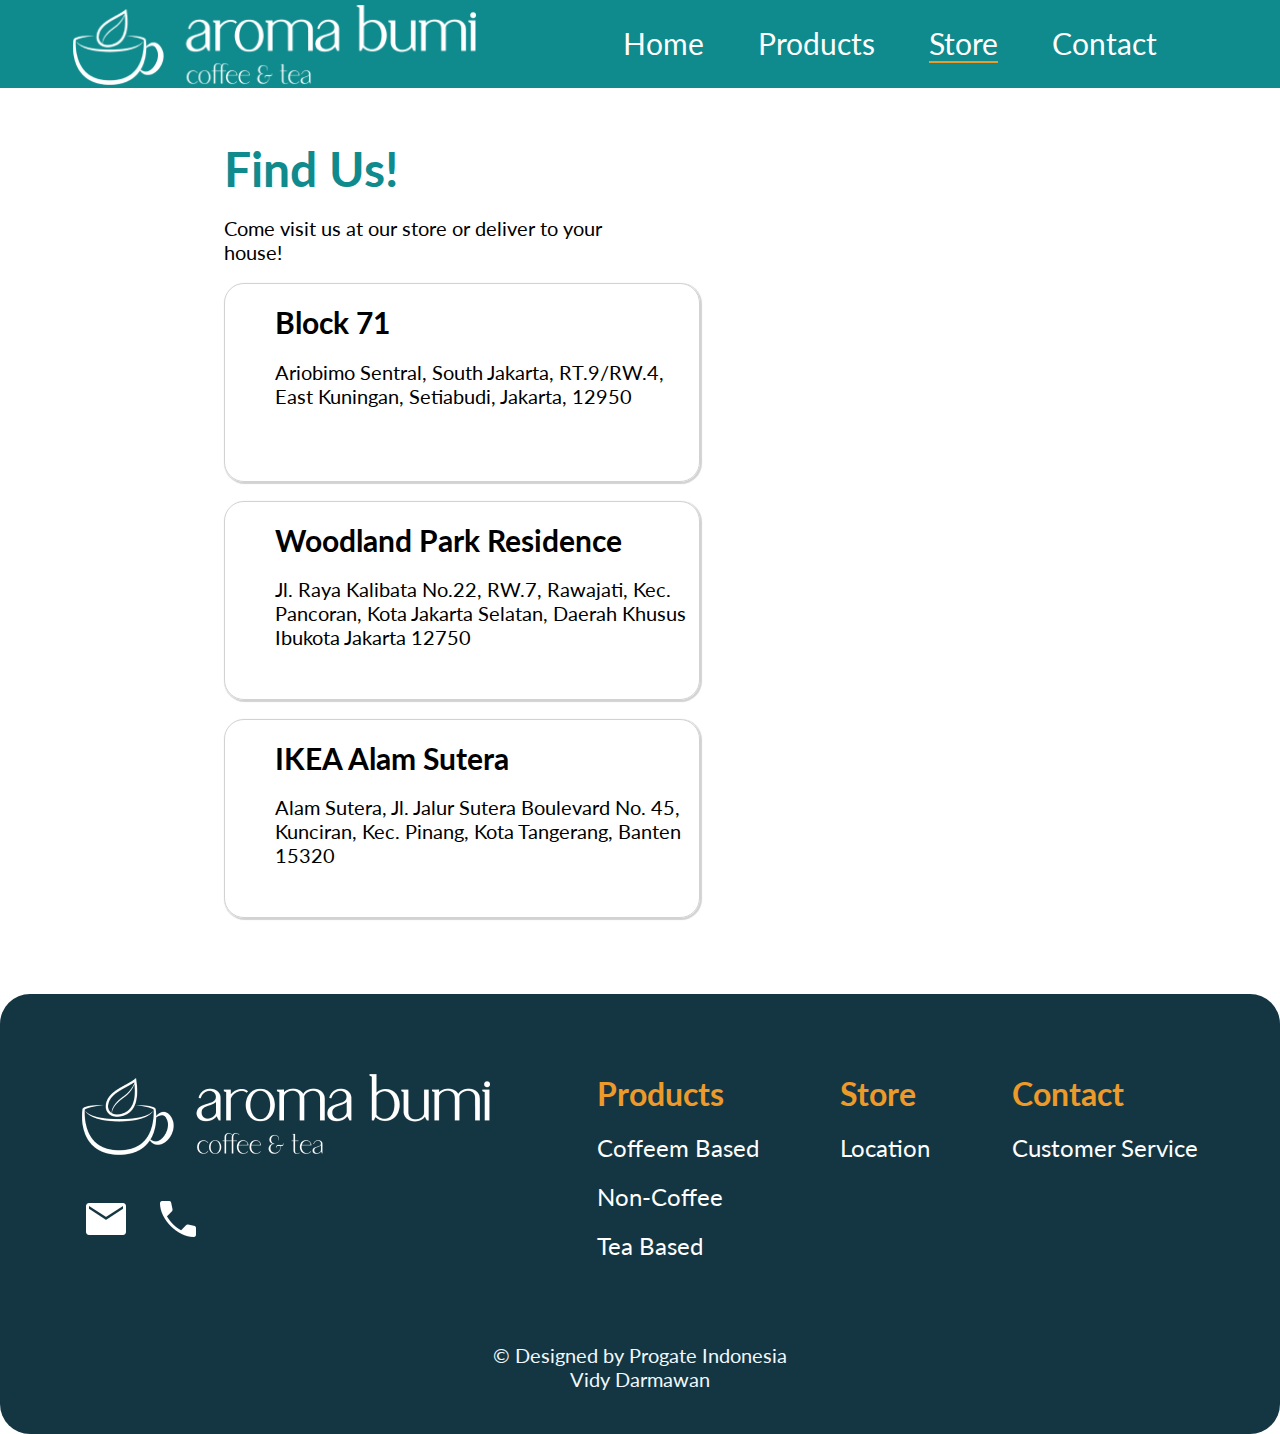
<file: Alamat.html>
<!DOCTYPE html>
<html lang="en">
  <head>
    <meta charset="UTF-8" />
    <meta http-equiv="X-UA-Compatible" content="IE=edge" />
    <meta name="viewport" content="width=device-width, initial-scale=1.0" />
    <title>Alamat</title>
    <link rel="stylesheet" href="alamat.css" />
    <link rel="preconnect" href="https://fonts.googleapis.com" />
    <link rel="preconnect" href="https://fonts.gstatic.com" crossorigin />
    <link
      href="https://fonts.googleapis.com/css2?family=Great+Vibes&family=Lato:ital,wght@0,100;0,300;0,400;0,700;1,100;1,300;1,400;1,700&family=Poppins:wght@300;400;500;600;700;800&family=Raleway:ital,wght@0,100;0,200;0,300;0,400;0,500;0,600;0,700;0,800;0,900;1,100;1,200;1,300;1,400;1,500;1,600;1,700;1,800;1,900&display=swap"
      rel="stylesheet"
    />
    <link rel="stylesheet" href="https://cdnjs.cloudflare.com/ajax/libs/font-awesome/4.7.0/css/font-awesome.min.css" />
    <link rel="stylesheet" href="./Responsive/resAlamat.css" />
    <meta name="viewport" content="width=device-width, initial-scale=1.0" />
    <link rel="stylesheet" href="https://unpkg.com/aos@next/dist/aos.css" />
  </head>
  <body>
    <header>
      <div class="navbar">
        <div class="logo">
          <a href="index.html"> <img src="./Assets/Logo White.png" alt="" /></a>
        </div>
        <div class="menu-nav">
          <a href="index.html">Home</a>
          <a href="product.html">Products</a>
          <a class="aktiv" href="Alamat.html">Store</a>
          <a href="contact.html">Contact</a>
        </div>
      </div>
    </header>
    <div class="container-grid">
      <div class="text-satu">
        <h2>Find Us!</h2>
        <br />
        <p>Come visit us at our store or deliver to your house!</p>
        <br />
        <li class="text-dua">
          <h1>Block 71</h1>
          <p>Ariobimo Sentral, South Jakarta, RT.9/RW.4, East Kuningan, Setiabudi, Jakarta, 12950</p>
        </li>
        <br />
        <li class="text-tiga">
          <h1>Woodland Park Residence</h1>
          <br />
          <p>Jl. Raya Kalibata No.22, RW.7, Rawajati, Kec. Pancoran, Kota Jakarta Selatan, Daerah Khusus Ibukota Jakarta 12750</p>
        </li>
        <br />
        <li class="text-empat">
          <h1>IKEA Alam Sutera</h1>
          <br />
          <p>Alam Sutera, Jl. Jalur Sutera Boulevard No. 45, Kunciran, Kec. Pinang, Kota Tangerang, Banten 15320</p>
        </li>
      </div>
      <div class="maps">
        <iframe
          src="https://www.google.com/maps/embed?pb=!1m18!1m12!1m3!1d3967.3569956987435!2d106.14867391542595!3d-6.0825082613723165!2m3!1f0!2f0!3f0!3m2!1i1024!2i768!4f13.1!3m3!1m2!1s0x2e418b1d5d17e3e9%3A0xadb4cd954e4b1bbf!2sHarmony%20Residence%202%20Kasemen!5e0!3m2!1sen!2sid!4v1679433706280!5m2!1sen!2sid"
        ></iframe>
      </div>
    </div>
    <br />
    <br />
    <br />
    <br />
    <footer>
      <div class="grid-container-footer">
        <div class="img-foot">
          <img class="img-1" src="./Assets/Logo White.png" alt="" />
          <img class="img-2" src="./Assets/MAIL ICON.png" alt="" />
          <img class="img-3" src="./Assets/PHONE ICON.png" alt="" />
        </div>
        <div class="product">
          <h1 class="accordion">Products<span class="fa fa-arrow-circle-left"></span></h1>
          <div class="panel">
            <a href="#">Coffeem Based</a>
            <a href="#">Non-Coffee</a>
            <a href="#">Tea Based</a>
          </div>
        </div>
        <div class="store">
          <h1 class="accordion"><span class="fa fa-arrow-circle-left"></span>Store</h1>
          <div class="panel">
            <a href="#">Location</a>
          </div>
        </div>
        <div class="contact">
          <h1 class="accordion">Contact<span class="fa fa-arrow-circle-left"></span></h1>
          <div class="panel">
            <a href="#">Customer Service</a>
          </div>
        </div>
        <ul class="tag">
          <li>© Designed by Progate Indonesia</li>
          <p>Vidy Darmawan</p>
        </ul>
      </div>
    </footer>
    <script>
      var acc = document.getElementsByClassName("accordion");
      var i;
      for (i = 0; i < acc.length; i++) {
        acc[i].addEventListener("click", function () {
          this.classList.toggle("active");
          var panel = this.nextElementSibling;
          if (panel.style.display === "block") {
            panel.style.display = "none";
          } else {
            panel.style.display = "block";
          }
        });
      }
    </script>
  </body>
</html>
</file>
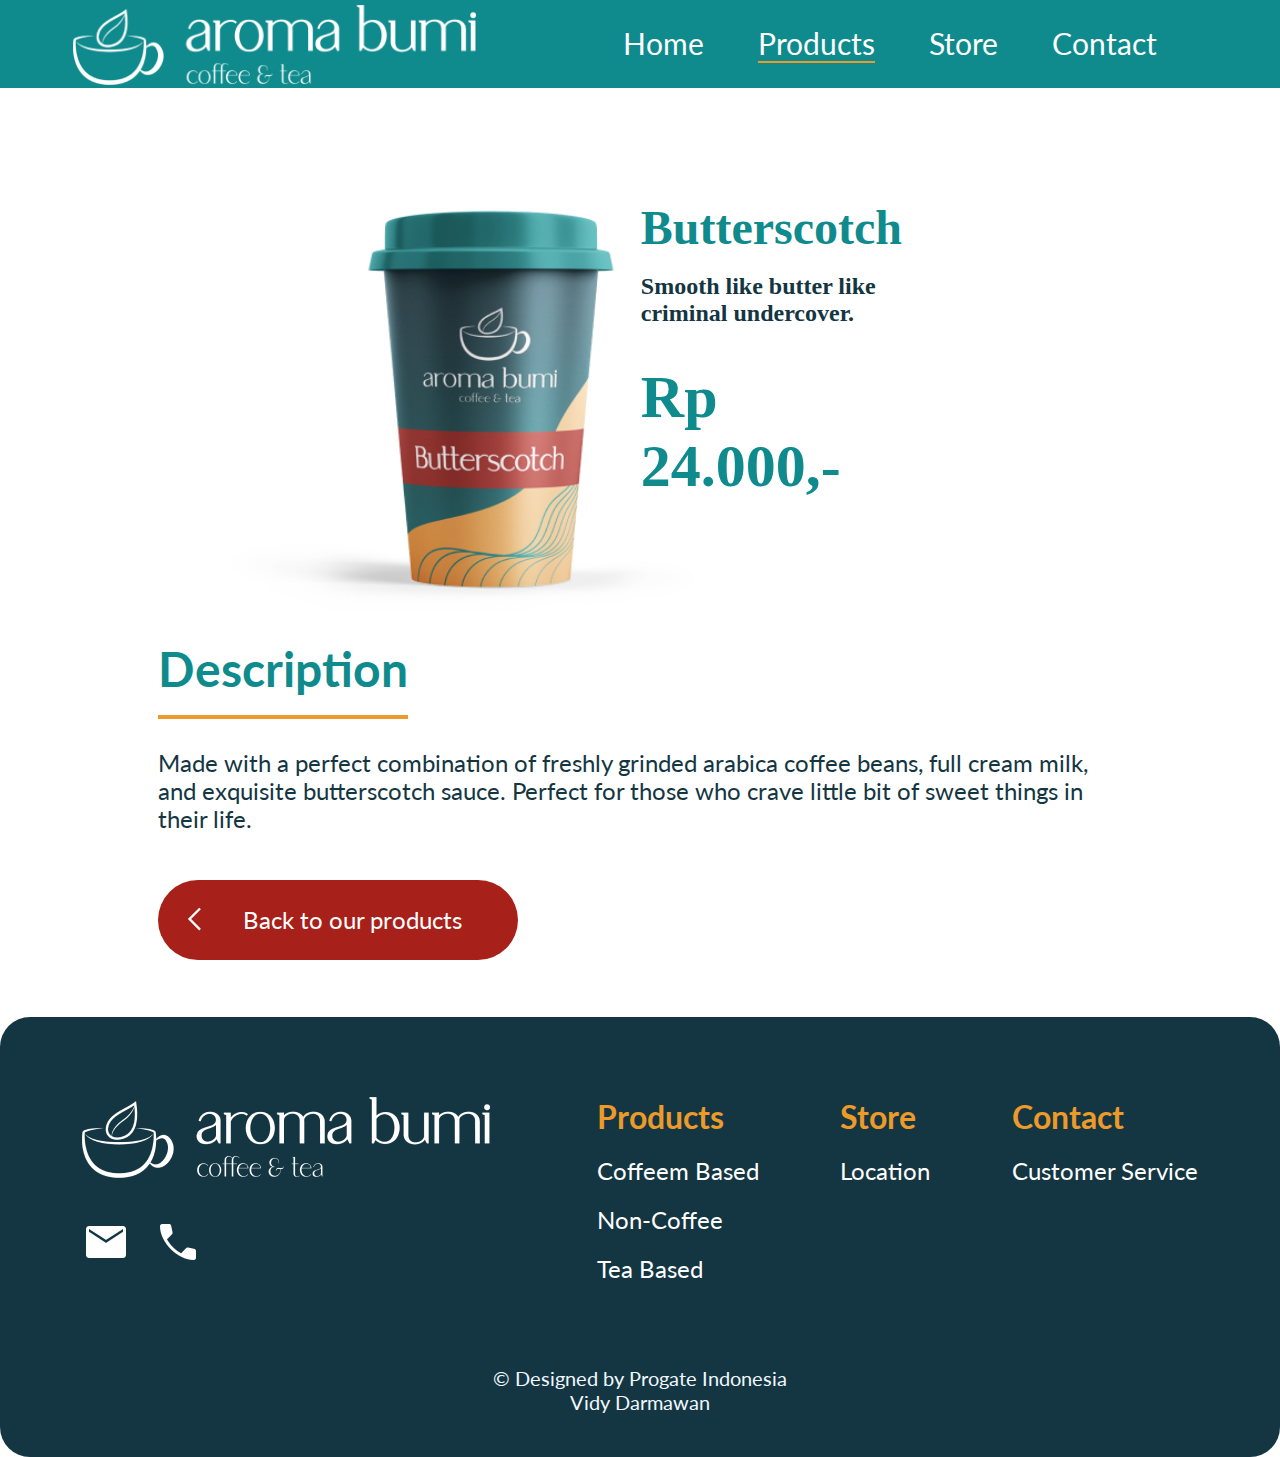
<file: Buttercotch.html>
<!DOCTYPE html>
<html lang="en">
  <head>
    <meta charset="UTF-8" />
    <meta http-equiv="X-UA-Compatible" content="IE=edge" />
    <meta name="viewport" content="width=device-width, initial-scale=1.0" />
    <title>Aren Latte</title>
    <link rel="stylesheet" href="store.css" />
    <link rel="preconnect" href="https://fonts.googleapis.com" />
    <link rel="preconnect" href="https://fonts.gstatic.com" crossorigin />
    <link rel="stylesheet" href="./Responsive/resButter.css" />
    <link rel="stylesheet" href="https://cdnjs.cloudflare.com/ajax/libs/font-awesome/4.7.0/css/font-awesome.min.css" />
    <link
      href="https://fonts.googleapis.com/css2?family=Great+Vibes&family=Lato:ital,wght@0,100;0,300;0,400;0,700;1,100;1,300;1,400;1,700&family=Poppins:wght@300;400;500;600;700;800&family=Raleway:ital,wght@0,100;0,200;0,300;0,400;0,500;0,600;0,700;0,800;0,900;1,100;1,200;1,300;1,400;1,500;1,600;1,700;1,800;1,900&display=swap"
      rel="stylesheet"
      <link
      href="https://unpkg.com/aos@2.3.1/dist/aos.css"
      rel="stylesheet"
    />
  </head>
  <body>
    <div class="container">
      <div class="navbar">
        <div class="logo">
          <img src="./Assets/Logo White.png" alt="" />
        </div>
        <div class="menu-nav">
          <a href="index.html">Home</a>
          <a class="aktiv" href="product.html">Products</a>
          <a href="Alamat.html">Store</a>
          <a href="contact.html">Contact</a>
        </div>
      </div>
    </div>
    <div class="container_grid">
      <div class="content-gambar">
        <img src="./Assets/page2/butterscotch2.png" alt="" />
      </div>
      <div class="content-text">
        <h1>Butterscotch</h1>
        <br />
        <p>Smooth like butter like criminal undercover.</p>
        <br />
        <br />
        <h2>Rp 24.000,-</h2>
      </div>
    </div>
    <div class="deskripsi">
      <div class="sub-deskripsi">
        <h1>Description</h1>
        <br />
        <p>Made with a perfect combination of freshly grinded arabica coffee beans, full cream milk, and exquisite butterscotch sauce. Perfect for those who crave little bit of sweet things in their life.</p>
        <br />
        <div class="Anjay">
          <svg xmlns="http://www.w3.org/2000/svg" height="63" width="60" fill="white">
            <path d="m18.75 35.3-1.6-1.6 9.7-9.75-9.7-9.7 1.6-1.65L30.1 23.95Z" />
          </svg>
          <a href="product.html"> Back to our products</a>
        </div>
      </div>
    </div>
    <br />
    <br />
    <br />
    <footer>
      <div class="grid-container-footer">
        <div class="img-foot">
          <img class="img-1" src="./Assets/Logo White.png" alt="" />
          <img class="img-2" src="./Assets/MAIL ICON.png" alt="" />
          <img class="img-3" src="./Assets/PHONE ICON.png" alt="" />
        </div>
        <div class="product">
          <h1 class="accordion">Products <span class="fa fa-arrow-circle-left"></span></h1>
          <div class="panel">
            <a href="#">Coffeem Based</a>
            <a href="#">Non-Coffee</a>
            <a href="#">Tea Based</a>
          </div>
        </div>
        <div class="store">
          <h1 class="accordion"><span class="fa fa-arrow-circle-left"></span>Store</h1>
          <div class="panel">
            <a href="#">Location</a>
          </div>
        </div>
        <div class="contact">
          <h1 class="accordion">Contact<span class="fa fa-arrow-circle-left"></span></h1>
          <div class="panel">
            <a href="#">Customer Service</a>
          </div>
        </div>
        <ul class="tag">
          <li>© Designed by Progate Indonesia</li>
          <p>Vidy Darmawan</p>
        </ul>
      </div>
    </footer>
    <script>
      var acc = document.getElementsByClassName("accordion");
      var i;
      for (i = 0; i < acc.length; i++) {
        acc[i].addEventListener("click", function () {
          this.classList.toggle("active");
          var panel = this.nextElementSibling;
          if (panel.style.display === "block") {
            panel.style.display = "none";
          } else {
            panel.style.display = "block";
          }
        });
      }
    </script>
  </body>
</html>
</file>
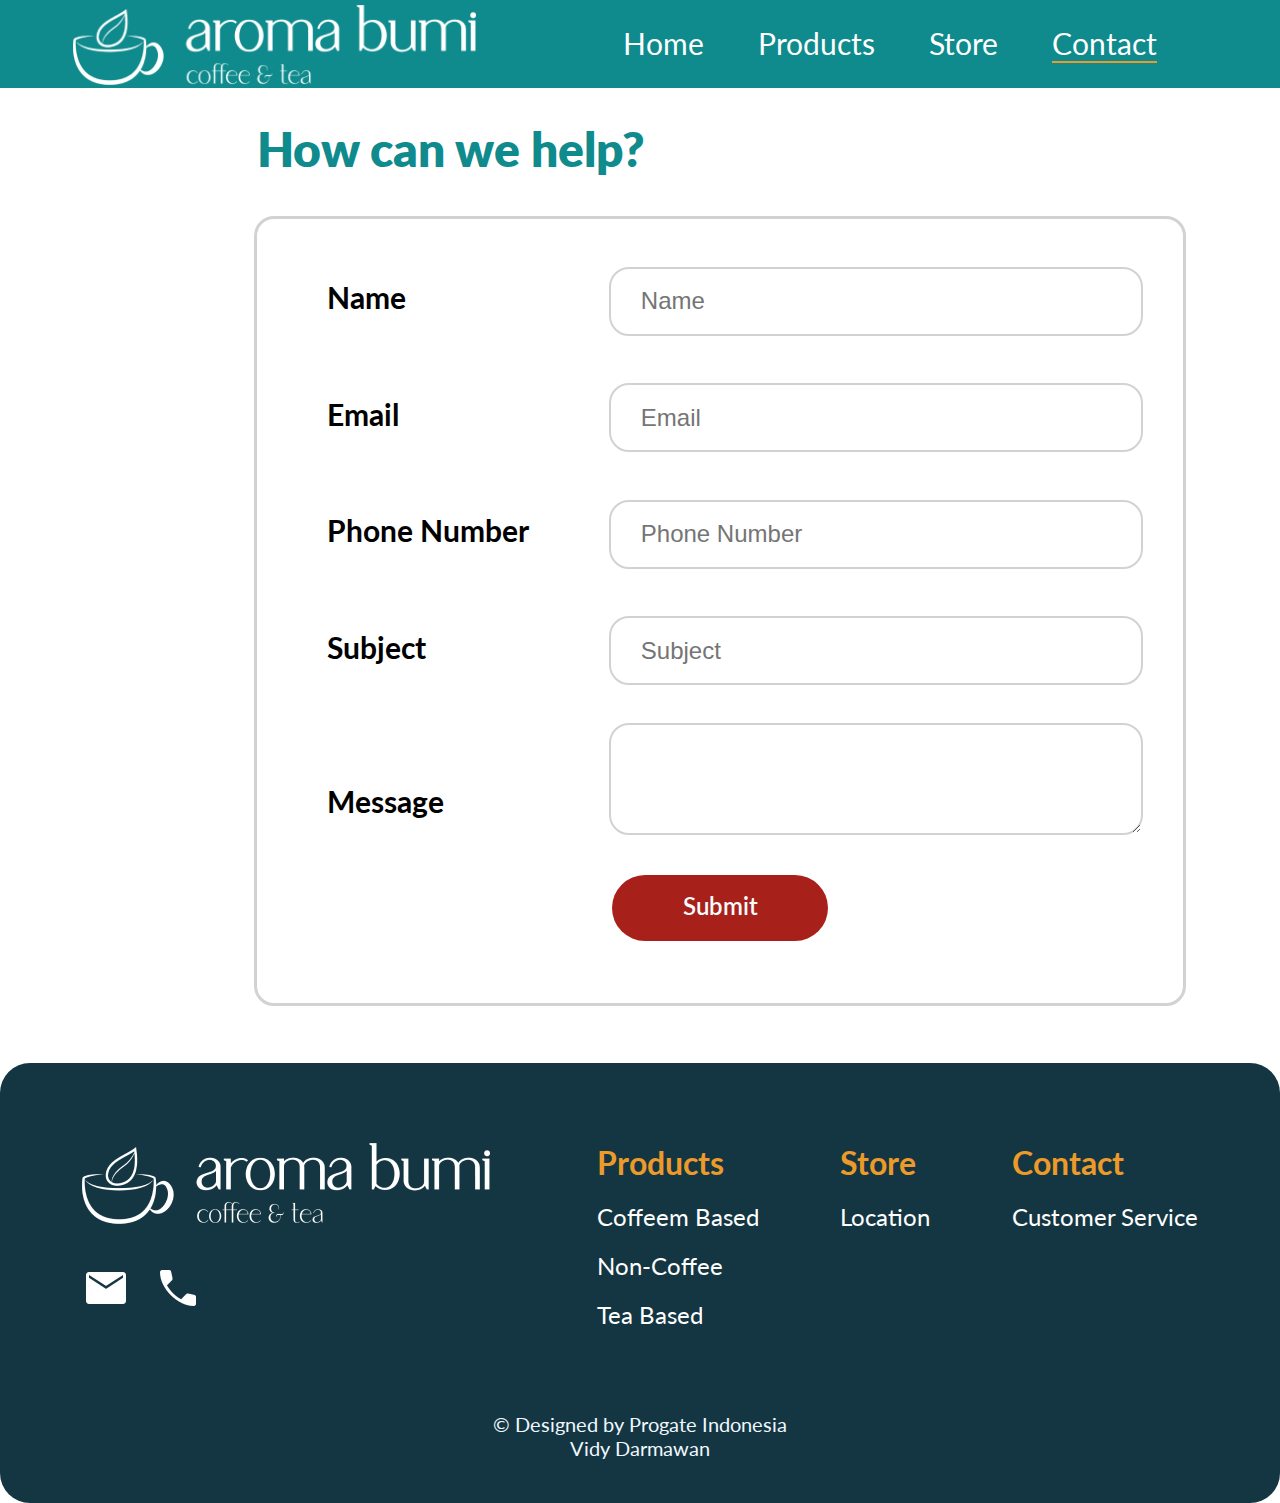
<file: contact.html>
<!DOCTYPE html>
<html lang="en">
  <head>
    <meta charset="UTF-8" />
    <meta http-equiv="X-UA-Compatible" content="IE=edge" />
    <meta name="viewport" content="width=device-width, initial-scale=1.0" />
    <title>Contact Me!</title>
    <link rel="stylesheet" href="contact.css" />
    <link rel="preconnect" href="https://fonts.googleapis.com" />
    <link rel="preconnect" href="https://fonts.gstatic.com" crossorigin />
    <link
      href="https://fonts.googleapis.com/css2?family=Great+Vibes&family=Lato:ital,wght@0,100;0,300;0,400;0,700;1,100;1,300;1,400;1,700&family=Poppins:wght@300;400;500;600;700;800&family=Raleway:ital,wght@0,100;0,200;0,300;0,400;0,500;0,600;0,700;0,800;0,900;1,100;1,200;1,300;1,400;1,500;1,600;1,700;1,800;1,900&display=swap"
      rel="stylesheet"
    />
    <link rel="stylesheet" href="https://cdnjs.cloudflare.com/ajax/libs/font-awesome/4.7.0/css/font-awesome.min.css" />
    <link rel="stylesheet" href="./Responsive/resContact.css" />
    <meta name="viewport" content="width=device-width, initial-scale=1.0" />
    <link rel="stylesheet" href="https://unpkg.com/aos@next/dist/aos.css" />
  </head>
  <body>
    <div class="container">
      <header>
        <div class="navbar">
          <div class="logo">
            <a href="index.html"> <img src="./Assets/Logo White.png" alt="" /></a>
          </div>
          <div class="menu-nav">
            <a href="index.html">Home</a>
            <a href="product.html">Products</a>
            <a href="Alamat.html">Store</a>
            <a class="aktiv" href="contact.html">Contact</a>
          </div>
        </div>
      </header>
      <div class="container-form">
        <h1 class="top">How can we help?</h1>
        <br />
        <form class="form1">
          <div class="lebel1">
            <label>Name</label>
            <input type="text" placeholder="Name" />
          </div>
          <div class="lebel2">
            <label>Email</label>
            <input type="text" placeholder="Email" />
          </div>
          <div class="lebel3">
            <label>Phone Number</label>
            <input type="text" placeholder="Phone Number" />
          </div>
          <div class="lebel4">
            <label>Subject</label>
            <input type="text" id="fname" name="firstname" placeholder="Subject" />
          </div>
          <br />
          <br />
          <div class="lebel6">
            <label>Message</label>
            <textarea rows="4"></textarea>
          </div>
          <div class="submit">
            <h1>Submit</h1>
          </div>
        </form>
      </div>
    </div>
    <br />
    <br />
    <br />
    <footer>
      <div class="grid-container-footer">
        <div class="img-foot">
          <img class="img-1" src="./Assets/Logo White.png" alt="" />
          <img class="img-2" src="./Assets/MAIL ICON.png" alt="" />
          <img class="img-3" src="./Assets/PHONE ICON.png" alt="" />
        </div>
        <div class="product">
          <h1 class="accordion">Products <span class="fa fa-arrow-circle-left"></span></h1>
          <div class="panel">
            <a href="#">Coffeem Based</a>
            <a href="#">Non-Coffee</a>
            <a href="#">Tea Based</a>
          </div>
        </div>
        <div class="store">
          <h1 class="accordion"><span class="fa fa-arrow-circle-left"></span>Store</h1>
          <div class="panel">
            <a href="#">Location</a>
          </div>
        </div>
        <div class="contact">
          <h1 class="accordion">Contact<span class="fa fa-arrow-circle-left"></span></h1>
          <div class="panel">
            <a href="#">Customer Service</a>
          </div>
        </div>
        <ul class="tag">
          <li>© Designed by Progate Indonesia</li>
          <p>Vidy Darmawan</p>
        </ul>
      </div>
    </footer>
    <script>
      var acc = document.getElementsByClassName("accordion");
      var i;
      for (i = 0; i < acc.length; i++) {
        acc[i].addEventListener("click", function () {
          this.classList.toggle("active");
          var panel = this.nextElementSibling;
          if (panel.style.display === "block") {
            panel.style.display = "none";
          } else {
            panel.style.display = "block";
          }
        });
      }
    </script>
  </body>
</html>
</file>
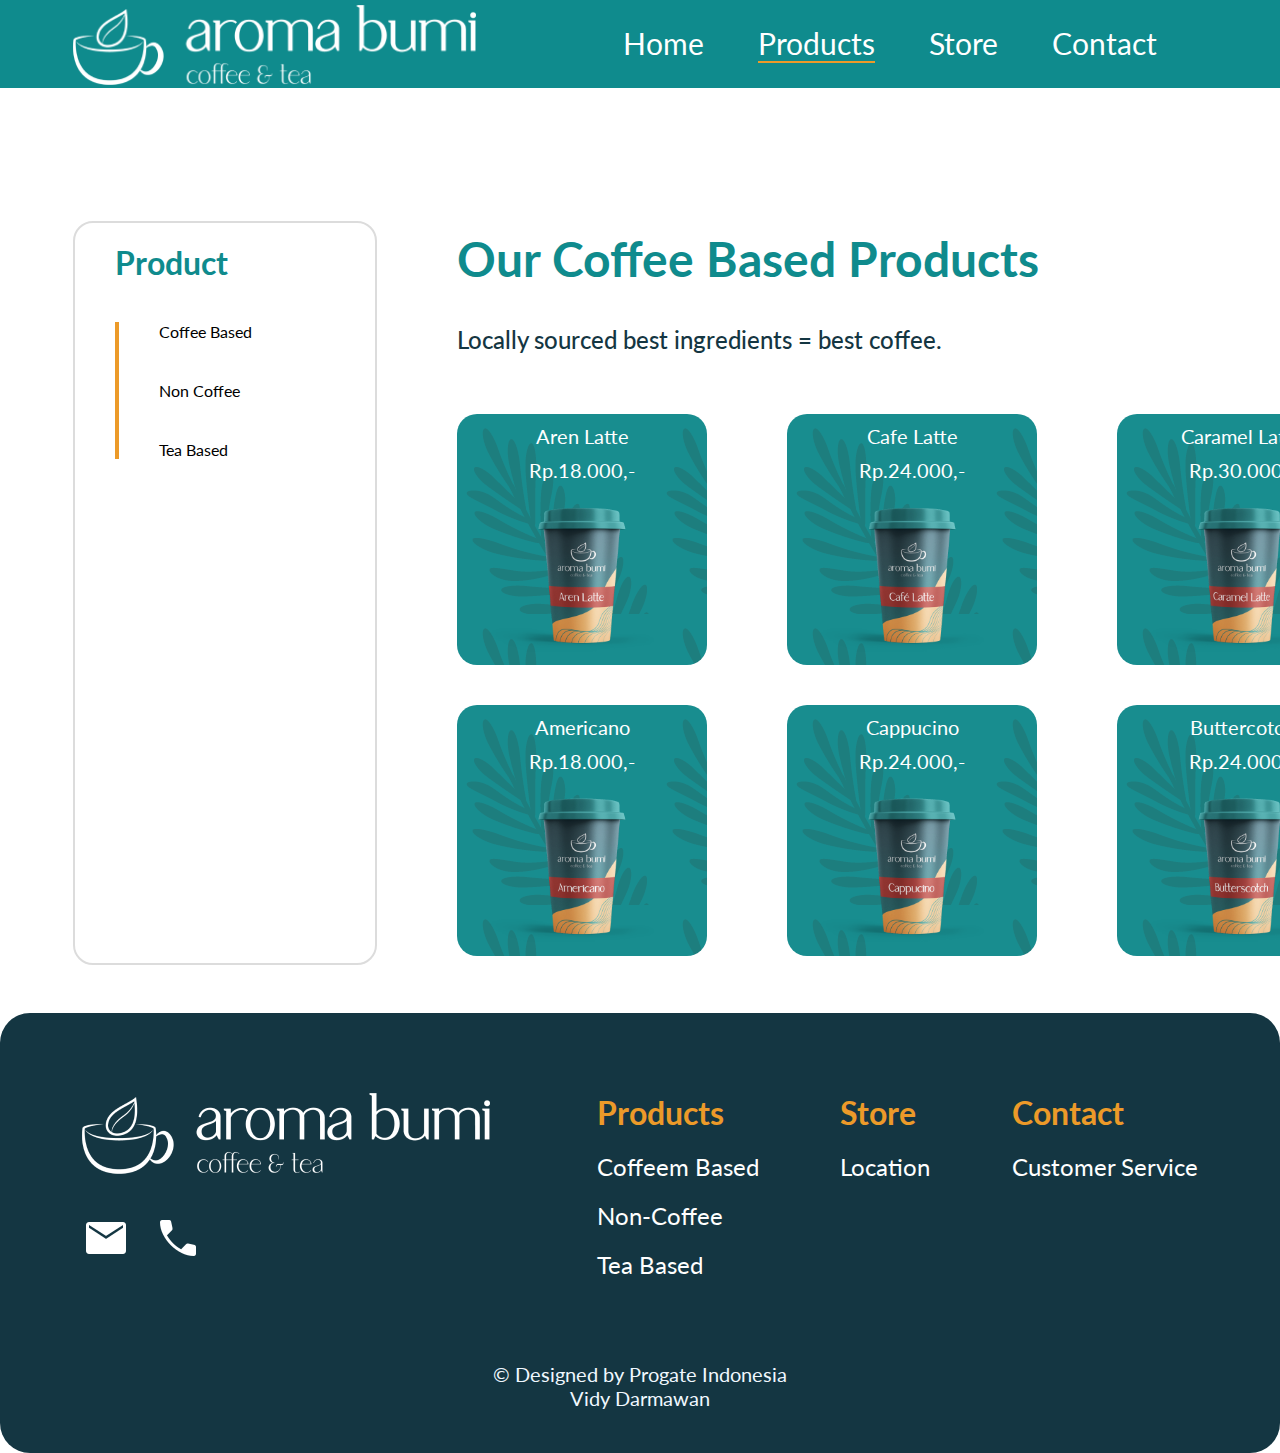
<file: product.html>
<!DOCTYPE html>
<html lang="en">
  <head>
    <meta charset="UTF-8" />
    <meta http-equiv="X-UA-Compatible" content="IE=edge" />
    <meta name="viewport" content="width=device-width, initial-scale=1.0" />
    <link rel="stylesheet" href="product.css" />
    <link rel="preconnect" href="https://fonts.googleapis.com" />
    <link rel="preconnect" href="https://fonts.gstatic.com" crossorigin />
    <link
      href="https://fonts.googleapis.com/css2?family=Great+Vibes&family=Lato:ital,wght@0,100;0,300;0,400;0,700;1,100;1,300;1,400;1,700&family=Poppins:wght@300;400;500;600;700;800&family=Raleway:ital,wght@0,100;0,200;0,300;0,400;0,500;0,600;0,700;0,800;0,900;1,100;1,200;1,300;1,400;1,500;1,600;1,700;1,800;1,900&display=swap"
      rel="stylesheet"
    />
    <link rel="stylesheet" href="https://cdnjs.cloudflare.com/ajax/libs/font-awesome/4.7.0/css/font-awesome.min.css" />
    <link rel="stylesheet" href="./Responsive/resProduct.css" />
    <meta name="viewport" content="width=device-width, initial-scale=1.0" />
    <title>Product</title>
  </head>
  <body>
    <header>
      <div class="navbar">
        <div class="logo">
          <a href="index.html"> <img src="./Assets/Logo White.png" alt="" /></a>
        </div>
        <div class="menu-nav">
          <a href="index.html">Home</a>
          <a class="aktiv" href="product.html">Products</a>
          <a href="Alamat.html">Store</a>
          <a href="contact.html">Contact</a>
        </div>
      </div>
    </header>

    <div class="container-grid">
      <div class="tambahan">
        <h1>Product</h1>
        <ul class="menux">
          <li>Coffee Based</li>
          <li>Non Coffee</li>
          <li>Tea Based</li>
        </ul>
      </div>
      <div class="text-content">
        <h1>Our Coffee Based Products</h1>
        <br />
        <br />
        <p>Locally sourced best ingredients = best coffee.</p>
      </div>
      <div class="content-gambar1">
        <a href="Buttercotch.html">
          <p>Aren Latte</p>
          <p>Rp.18.000,-</p>
          <img src="./Assets/page1/aren latte.png" alt="" />
        </a>
      </div>
      <div class="content-gambar1">
        <a href="Buttercotch.html">
          <p>Cafe Latte</p>
          <p>Rp.24.000,-</p>
          <img src="./Assets/page1/cafe latte.png" alt="" />
        </a>
      </div>
      <div class="content-gambar1">
        <a href="Buttercotch.html">
          <p>Caramel Latte</p>
          <p>Rp.30.000,-</p>
          <img src="./Assets/page1/caramel latte.png" alt="" />
        </a>
      </div>
      <div class="content-gambar1">
        <a href="Buttercotch.html">
          <p>Americano</p>
          <p>Rp.18.000,-</p>
          <img src="./Assets/page1/americano.png" alt="" />
        </a>
      </div>
      <div class="content-gambar1">
        <a href="Buttercotch.html">
          <p>Cappucino</p>
          <p>Rp.24.000,-</p>
          <img src="./Assets/page1/cappucino.png" alt="" />
        </a>
      </div>
      <a href="Buttercotch.html">
        <div class="content-gambar1">
          <p>Buttercotch</p>
          <p>Rp.24.000,-</p>
          <img src="./Assets/page1/butterscotch.png" alt="" />
        </div>
      </a>
    </div>
    <br />
    <br />
    <br />
    <footer>
      <div class="grid-container-footer">
        <div class="img-foot">
          <img class="img-1" src="./Assets/Logo White.png" alt="" />
          <img class="img-2" src="./Assets/MAIL ICON.png" alt="" />
          <img class="img-3" src="./Assets/PHONE ICON.png" alt="" />
        </div>
        <div class="product">
          <h1 class="accordion">Products <span class="fa fa-arrow-circle-left"></span></h1>
          <div class="panel">
            <a href="#">Coffeem Based</a>
            <a href="#">Non-Coffee</a>
            <a href="#">Tea Based</a>
          </div>
        </div>
        <div class="store">
          <h1 class="accordion"><span class="fa fa-arrow-circle-left"></span>Store</h1>
          <div class="panel">
            <a href="#">Location</a>
          </div>
        </div>
        <div class="contact">
          <h1 class="accordion">Contact<span class="fa fa-arrow-circle-left"></span></h1>
          <div class="panel">
            <a href="#">Customer Service</a>
          </div>
        </div>
        <ul class="tag">
          <li>© Designed by Progate Indonesia</li>
          <p>Vidy Darmawan</p>
        </ul>
      </div>
    </footer>
    <script>
      var acc = document.getElementsByClassName("accordion");
      var i;
      for (i = 0; i < acc.length; i++) {
        acc[i].addEventListener("click", function () {
          this.classList.toggle("active");
          var panel = this.nextElementSibling;
          if (panel.style.display === "block") {
            panel.style.display = "none";
          } else {
            panel.style.display = "block";
          }
        });
      }
    </script>
  </body>
</html>
</file>
<file: alamat.css>
body {
  font-family: "Lato", sans-serif;
  font-style: normal;
}

* {
  margin: 0;
  padding: 0;
  text-decoration: none;
  list-style: none;
}

.container {
  width: 100%;
  height: auto;
}
.navbar {
  display: flex;
  background: #0f8b8d;
  position: fixed;
  width: 100%;
  justify-content: space-around;
  z-index: 10;
}
.logo img {
  height: 80px;
  padding-top: 5px;
}
.menu-nav a {
  font-size: 30px;
  color: white;
  margin-right: 50px;
  bottom: 20px;
  padding-top: 25px;
  display: inline-flex;
}
.menu-nav a:hover,
a:active {
  color: rgb(61, 61, 255);
  transition: all 0.5s;
  border-bottom: #ec9a29 2px solid;
  padding-bottom: 5px;
}
a:is(:link, :active, :visited).aktiv {
  border-bottom: #ec9a29 2px solid;
}
.container-grid {
  display: grid;
  grid-template-columns: 50% 50%;
  margin: auto;
  width: 65%;
  column-gap: normal;
  padding-top: 140px;
}
/* text-satu */
.text-satu h2 {
  font-size: 48px;
  color: #0f8b8d;
}
.text-satu p {
  font-size: 20px;
}

/* text dua */
.text-dua {
  width: 474px;
  height: 197px;
  border: 1px solid #d2d2d2;
  border-radius: 20px;
  box-shadow: 1px 1px 1px 1px #d2d2d2;
}

.text-dua h1 {
  font-size: 30px;
  padding-left: 50px;
  margin-top: 20px;
}
.text-dua p {
  font-size: 20px;
  padding-left: 50px;
  margin-top: 20px;
  line-height: 24px;
}
/* text tiga */
.text-tiga {
  width: 474px;
  height: 197px;
  border: 1px solid #d2d2d2;
  border-radius: 20px;
  box-shadow: 1px 1px 1px 1px #d2d2d2;
}

.text-tiga h1 {
  font-size: 30px;
  padding-left: 50px;
  margin-top: 20px;
}
.text-tiga p {
  font-size: 20px;
  padding-left: 50px;
  line-height: 24px;
}
/* text empat */
.text-empat {
  width: 474px;
  height: 197px;
  border: 1px solid #d2d2d2;
  border-radius: 20px;
  box-shadow: 1px 1px 1px 1px #d2d2d2;
}

.text-empat h1 {
  font-size: 30px;
  padding-left: 50px;
  margin-top: 20px;
}
.text-empat p {
  font-size: 20px;
  padding-left: 50px;
  line-height: 24px;
}

.maps {
  padding-top: 100px;
}
.maps iframe {
  border-radius: 20px;
  width: 100%;
  height: 580px;
  border: none;
}

.grid-container-footer {
  display: grid;
  width: 100%;
  height: 360px;
  background-color: #143642;
  margin: auto;
  border-radius: 30px;
  justify-content: space-evenly;
  grid-template-columns: auto auto auto auto;
  padding-top: 80px;
}
.img-3 {
  cursor: pointer;
}
.img-1 {
  display: flex;
  padding-bottom: 40px;
  cursor: pointer;
}

.img-2 {
  margin-right: 20px;
  cursor: pointer;
}
.product {
  color: #ec9a29;
  padding-left: 25px;
}
.product h1 {
  padding-bottom: 20px;
}
.product a {
  display: flex;
  color: white;
  font-size: 24px;
  margin-bottom: 20px;
}
.product span {
  display: none;
}
.store {
  color: #ec9a29;
}
.store h1 {
  padding-bottom: 20px;
}
.store a {
  display: flex;
  color: white;
  font-size: 24px;
  margin-bottom: 20px;
}
.store span {
  display: none;
}
.contact {
  color: #ec9a29;
}
.contact h1 {
  padding-bottom: 20px;
}
.contact a {
  display: flex;
  color: white;
  font-size: 24px;
  margin-bottom: 20px;
}
.contact span {
  display: none;
}
.tag {
  grid-column: 1/5;
  text-align: center;
  justify-content: center;
  justify-items: center;
  align-items: center;
  column-span: all;
  font-size: 20px;
  padding-top: 20px;
  color: aliceblue;
}
</file>
<file: Responsive/resAlamat.css>
@media screen and (max-width: 670px) {
  .header-content {
    width: 100%;
    height: 700px;
  }
  .navbar {
    width: 100%;
    height: 150px;
    border-end-start-radius: 20px;
    border-end-end-radius: 20px;
  }
  .menu-nav a {
    font-size: 20px;
    font-weight: bold;
    justify-items: center;
    margin: auto 15px;
    padding-top: 100px;
  }
  .logo {
    position: fixed;
    width: 100%;
    display: flex;
    margin-right: -20px;
    padding-top: 20px;
  }
  .logo img {
    display: flex;
    width: 200px;
    height: 50px;
  }
  .container-grid {
    display: flex;
    width: 80%;
    flex-direction: column;
    flex-direction: column-reverse;
    padding-top: 60px;
  }
  .maps iframe {
    height: 400px;
    margin-bottom: 40px;
  }
  .text-satu h2 {
    font-size: 30px;
  }
  .text-satu p {
    font-size: 15px;
  }
  /* text dua */
  .text-dua {
    width: auto;
  }
  .text-dua h1 {
    font-size: 24px;
  }
  .text-dua p {
    font-size: 15px;
  }
  /* text tiga */
  .text-tiga {
    width: auto;
  }
  .text-tiga h1 {
    font-size: 24px;
  }
  .text-tiga p {
    font-size: 15px;
  }
  /* text empat */
  .text-empat {
    width: auto;
  }
  .text-empat h1 {
    font-size: 24px;
  }
  .text-empat p {
    font-size: 15px;
  }
  /* footer */
  .grid-container-footer {
    width: 100%;
    display: inline-block;
    height: auto;
  }
  .img-foot {
    width: 80%;
    display: flex;
    margin: -50px auto;
    justify-content: space-between;
  }
  .img-1 {
    width: 250px;
    height: 40px;
    margin-right: 80px;
  }
  .img-2 {
    width: 40px;
    height: 25px;
  }
  .img-3 {
    width: 40px;
    height: 25px;
  }
  /* footer main */
  /* product */
  .product {
    width: 80%;
    justify-content: center;
    margin: 40px auto;
    color: #ec9a29;
    padding: 0px;
    border-bottom: 1px solid;
  }
  .product h1 {
    font-size: 20px;
    color: #ec9a29;
  }

  .product a {
    display: flex;
    color: white;
    padding: 10px;
    font-size: 15px;
  }
  /* Store */
  .store {
    width: 80%;
    justify-content: center;
    margin: 40px auto;
    color: #ec9a29;
    border-bottom: 1px solid;
  }
  .store h1 {
    font-size: 20px;
    color: #ec9a29;
  }
  .store a {
    display: flex;
    color: white;
    padding: 10px;
    font-size: 15px;
  }
  /* contact */
  .contact {
    width: 80%;
    justify-content: center;
    margin: 40px auto;
    color: #ec9a29;
    border-bottom: 1px solid;
  }
  .contact h1 {
    font-size: 20px;
    color: #ec9a29;
  }
  .contact a {
    display: flex;
    color: white;
    padding: 10px;
    font-size: 15px;
  }
  /* effect arrrow */
  .product span {
    float: right;
    font-size: 20px;
    font-weight: 10;
    cursor: pointer;
    transition: all 0.5s;
    display: block;
  }

  .product span:active {
    transform: rotate(-450deg);
    color: antiquewhite;
  }
  .store span {
    float: right;
    font-size: 20px;
    font-weight: 10;
    cursor: pointer;
    transition: all 0.5s;
    display: block;
  }

  .store span:active {
    transform: rotate(-450deg);
    color: antiquewhite;
  }
  .contact span {
    float: right;
    font-size: 20px;
    font-weight: 10;
    cursor: pointer;
    transition: all 0.5s;
    display: block;
  }

  .contact span:active {
    transform: rotate(-450deg);
    color: antiquewhite;
  }
  .tag {
    width: 100%;
    font-weight: 100;
  }
}
</file>
<file: store.css>
body {
  font-family: "Lato", sans-serif;
  font-style: normal;
}

* {
  margin: 0;
  padding: 0;
  text-decoration: none;
  list-style: none;
}

.container {
  width: 100%;
  height: auto;
}
.navbar {
  display: flex;
  background: #0f8b8d;
  position: fixed;
  width: 100%;
  justify-content: space-around;
  z-index: 10;
}
.logo img {
  height: 80px;
  padding-top: 5px;
}
.menu-nav a {
  font-size: 30px;
  color: white;
  margin-right: 50px;
  bottom: 20px;
  padding-top: 25px;
  display: inline-flex;
}
.menu-nav a:hover,
a:active {
  color: rgb(61, 61, 255);
  transition: all 0.5s;
  border-bottom: #ec9a29 2px solid;
  padding-bottom: 5px;
}
a:is(:link, :active, :visited).aktiv {
  border-bottom: #ec9a29 2px solid;
}

.container_grid {
  display: grid;
  grid-template-columns: auto auto;
  margin: auto;
  width: 78%;
  height: 100%;
  padding-top: 140px;
  align-items: center;
}
.content-gambar {
  width: 500px;
  height: 500px;
}
.content-gambar img {
  width: 700px;
  height: 500px;
}
.content-text {
  justify-content: left;
  padding-right: 290px;
  margin: auto;
  padding-bottom: 80px;
  font-weight: bold;
  font-family: "latto";
  font-style: normal;
}
.content-text h1 {
  font-size: 48px;
  color: #0f8b8d;
}
.content-text p {
  font-size: 24px;
  color: #143642;
}
.content-text h2 {
  font-size: 60px;
  color: #0f8b8d;
}

.deskripsi {
  width: 1440px;
  margin: auto;
}
.sub-deskripsi {
  width: 78%;
  margin: auto;
}
.sub-deskripsi h1 {
  font-size: 48px;
  border-bottom: 4px solid #ec9a29;
  display: inline-flex;
  padding-bottom: 18px;
  color: #0f8b8d;
}

.sub-deskripsi p {
  padding-top: 30px;
  color: #143642;
  font-weight: 400;
  width: 950px;
  height: 87px;
  line-height: 28px;
  font-size: 24px;
  font-family: "lato";
}

.Anjay {
  width: 360px;
  height: 80px;
  font-size: 24px;
  background-color: #a8201a;
  border-radius: 40px;
  display: flex;
  margin-top: 25px;
}
.Anjay a {
  align-items: center;
  color: white;
  font-weight: 400;
  padding: 25px;
}

.Anjay svg {
  rotate: 180deg;
}

.grid-container-footer {
  display: grid;
  width: 100%;
  height: 360px;
  background-color: #143642;
  margin: auto;
  border-radius: 30px;
  justify-content: space-evenly;
  grid-template-columns: auto auto auto auto;
  padding-top: 80px;
}
.img-3 {
  cursor: pointer;
}
.img-1 {
  display: flex;
  padding-bottom: 40px;
  cursor: pointer;
}

.img-2 {
  margin-right: 20px;
  cursor: pointer;
}
.product {
  color: #ec9a29;
  padding-left: 25px;
}
.product h1 {
  padding-bottom: 20px;
}
.product a {
  display: flex;
  color: white;
  font-size: 24px;
  margin-bottom: 20px;
}
.product span {
  display: none;
}
.store {
  color: #ec9a29;
}
.store h1 {
  padding-bottom: 20px;
}
.store a {
  display: flex;
  color: white;
  font-size: 24px;
  margin-bottom: 20px;
}
.store span {
  display: none;
}
.contact {
  color: #ec9a29;
}
.contact h1 {
  padding-bottom: 20px;
}
.contact a {
  display: flex;
  color: white;
  font-size: 24px;
  margin-bottom: 20px;
}
.contact span {
  display: none;
}
.tag {
  grid-column: 1/5;
  text-align: center;
  justify-content: center;
  justify-items: center;
  align-items: center;
  column-span: all;
  font-size: 20px;
  padding-top: 20px;
  color: aliceblue;
}
</file>
<file: Responsive/resButter.css>
@media screen and (max-width: 670px) {
  .header-content {
    width: 100%;
    height: auto;
  }
  .navbar {
    display: block;
    width: 100%;
    height: 150px;
    border-end-start-radius: 20px;
    border-end-end-radius: 20px;
  }
  .menu-nav a {
    font-size: 20px;
    font-weight: bold;
    justify-items: center;
    margin: auto 15px;
    padding-top: 100px;
  }
  .logo {
    position: fixed;
    width: 100%;
    display: flex;
    margin-right: -20px;
    padding-top: 20px;
  }
  .logo img {
    display: flex;
    width: 200px;
    height: 50px;
  }
  .container_grid {
    display: grid;
    grid-template-columns: auto;
    width: 80%;
    margin: auto;
  }
  .content-gambar {
    height: 300px;
  }
  .content-gambar img {
    width: 350px;
    height: 300px;
  }
  .content-text h1 {
    font-size: 30px;
  }
  .content-text p {
    font-size: 15px;
    width: 400px;
    font-weight: normal;
  }
  .content-text h2 {
    font-size: 40px;
    margin-top: -20px;
  }
  .deskripsi {
    width: auto;
    margin-top: -40px;
  }
  .sub-deskripsi h1 {
    font-size: 30px;
    font-weight: 500;
    border-bottom: 2px solid#ec9a29;
  }
  .sub-deskripsi p {
    font-size: 15px;
    width: auto;
    line-height: 20px;
    padding-top: 20px;
  }
  .Anjay {
    width: 230px;
    height: 40px;
  }
  .Anjay a {
    font-size: 15px;
    padding: 10px;
  }
  .Anjay svg {
    width: 50px;
    margin-top: -18px;
  }
  /* footer */
  .grid-container-footer {
    width: 100%;
    display: inline-block;
    height: auto;
  }
  .img-foot {
    width: 80%;
    display: flex;
    margin: -50px auto;
    justify-content: space-between;
  }
  .img-1 {
    width: 250px;
    height: 40px;
    margin-right: 80px;
  }
  .img-2 {
    width: 40px;
    height: 25px;
  }
  .img-3 {
    width: 40px;
    height: 25px;
  }
  /* footer main */
  /* product */
  .product {
    width: 80%;
    justify-content: center;
    margin: 40px auto;
    color: #ec9a29;
    padding: 0px;
    border-bottom: 1px solid;
  }
  .product h1 {
    font-size: 20px;
    color: #ec9a29;
  }

  .product a {
    display: flex;
    color: white;
    padding: 10px;
    font-size: 15px;
  }
  /* Store */
  .store {
    width: 80%;
    justify-content: center;
    margin: 40px auto;
    color: #ec9a29;
    border-bottom: 1px solid;
  }
  .store h1 {
    font-size: 20px;
    color: #ec9a29;
  }
  .store a {
    display: flex;
    color: white;
    padding: 10px;
    font-size: 15px;
  }
  /* contact */
  .contact {
    width: 80%;
    justify-content: center;
    margin: 40px auto;
    color: #ec9a29;
    border-bottom: 1px solid;
  }
  .contact h1 {
    font-size: 20px;
    color: #ec9a29;
  }
  .contact a {
    display: flex;
    color: white;
    padding: 10px;
    font-size: 15px;
  }
  /* effect arrrow */
  .product span {
    float: right;
    font-size: 20px;
    font-weight: 10;
    cursor: pointer;
    transition: all 0.5s;
    display: block;
  }

  .product span:active {
    transform: rotate(-450deg);
    color: antiquewhite;
  }
  .store span {
    float: right;
    font-size: 20px;
    font-weight: 10;
    cursor: pointer;
    transition: all 0.5s;
    display: block;
  }

  .store span:active {
    transform: rotate(-450deg);
    color: antiquewhite;
  }
  .contact span {
    float: right;
    font-size: 20px;
    font-weight: 10;
    cursor: pointer;
    transition: all 0.5s;
    display: block;
  }

  .contact span:active {
    transform: rotate(-450deg);
    color: antiquewhite;
  }
  .tag {
    width: 100%;
    font-weight: 100;
  }
}
</file>
<file: contact.css>
body {
  font-family: "Lato", sans-serif;
  font-style: normal;
}

* {
  margin: 0;
  padding: 0;
  text-decoration: none;
  list-style: none;
}

.container {
  width: 100%;
  height: auto;
}
.navbar {
  display: flex;
  background: #0f8b8d;
  position: fixed;
  width: 100%;
  justify-content: space-around;
  z-index: 10;
}
.logo img {
  height: 80px;
  padding-top: 5px;
}
.menu-nav a {
  font-size: 30px;
  color: white;
  margin-right: 50px;
  bottom: 20px;
  padding-top: 25px;
  display: inline-flex;
}
.menu-nav a:hover,
a:active {
  color: rgb(61, 61, 255);
  transition: all 0.5s;
  border-bottom: #ec9a29 2px solid;
  padding-bottom: 5px;
}
a:is(:link, :active, :visited).aktiv {
  border-bottom: #ec9a29 2px solid;
}
.container-form {
  width: 1440px;
  background-color: white;
  padding-top: 120px;
  margin: auto;
}
.top {
  width: 926px;
  margin: auto;
  font-size: 48px;
  color: #0f8b8d;
  margin-bottom: 20px;
  font-weight: 800;
}

.form1 {
  height: 784px;
  width: 926px;
  left: 257px;
  top: 353px;
  border-radius: 20px;
  border: 3px solid #d2d2d2;
  margin: auto;
}

.form1 label {
  display: inline-block;
  width: 30%;
  font-size: 30px;
  padding-top: 60px;
  margin-left: 70px;
  font-weight: 700;
}
.form1 input {
  width: 500px;
  height: 65px;
  border-radius: 20px;
  border: 2px solid #d2d2d2;
  color: #d2d2d2;
  font-size: 24px;
  padding-left: 30px;
}

.form1 textarea {
  width: 500px;
  height: 20%;
  border-radius: 20px;
  border: 2px solid #d2d2d2;
  color: #d2d2d2;
  font-size: 24px;
  padding-left: 30px;
  display: inline-block;
  vertical-align: top;
}

.submit {
  width: 100%;
  margin-top: 40px;
  justify-content: center;
  display: inline-flex;
  cursor: pointer;
}

.submit h1 {
  background-color: #a8201a;
  width: 216px;
  height: 50px;
  text-align: center;
  border-radius: 50px;
  font-size: 24px;
  display: inline-block;
  padding-top: 16px;
  color: #f9fbfe;
  font-weight: 600;
}

.grid-container-footer {
  display: grid;
  width: 100%;
  height: 360px;
  background-color: #143642;
  margin: auto;
  border-radius: 30px;
  justify-content: space-evenly;
  grid-template-columns: auto auto auto auto;
  padding-top: 80px;
}
.img-3 {
  cursor: pointer;
}
.img-1 {
  display: flex;
  padding-bottom: 40px;
  cursor: pointer;
}

.img-2 {
  margin-right: 20px;
  cursor: pointer;
}
.product {
  color: #ec9a29;
  padding-left: 25px;
}
.product h1 {
  padding-bottom: 20px;
}
.product a {
  display: flex;
  color: white;
  font-size: 24px;
  margin-bottom: 20px;
}
.product span {
  display: none;
}
.store {
  color: #ec9a29;
}
.store h1 {
  padding-bottom: 20px;
}
.store a {
  display: flex;
  color: white;
  font-size: 24px;
  margin-bottom: 20px;
}
.store span {
  display: none;
}
.contact {
  color: #ec9a29;
}
.contact h1 {
  padding-bottom: 20px;
}
.contact a {
  display: flex;
  color: white;
  font-size: 24px;
  margin-bottom: 20px;
}
.contact span {
  display: none;
}
.tag {
  grid-column: 1/5;
  text-align: center;
  justify-content: center;
  justify-items: center;
  align-items: center;
  column-span: all;
  font-size: 20px;
  padding-top: 20px;
  color: aliceblue;
}
</file>
<file: Responsive/resContact.css>
@media screen and (max-width: 670px) {
  .header-content {
    width: 100%;
    height: 700px;
  }
  .navbar {
    width: 100%;
    height: 150px;
    border-end-start-radius: 20px;
    border-end-end-radius: 20px;
  }
  .menu-nav a {
    font-size: 20px;
    font-weight: bold;
    justify-items: center;
    margin: auto 15px;
    padding-top: 100px;
  }
  .logo {
    position: fixed;
    width: 100%;
    display: flex;
    margin-right: -20px;
    padding-top: 20px;
  }
  .logo img {
    display: flex;
    width: 200px;
    height: 50px;
  }
  .container-form {
    width: 90%;
  }
  .top {
    font-size: 24px;
    width: 80%;
    margin: 0px;
    padding-top: 45px;
  }
  .form1 {
    width: auto;
  }
  .form1 label {
    font-size: 10px;
    width: 30%;
    display: flex;
    margin-left: 20px;
    padding-bottom: 15px;
    font-size: 15px;
    margin-top: -40px;
  }
  .form1 input {
    width: 80%;
    margin: auto 20px;
    height: 40px;
    border-radius: 10px;
    font-size: 15px;
  }
  .form1 textarea {
    font-size: 15px;
    width: 80%;
    height: 150px;
    margin: auto 20px 0px;
    border-radius: 10px;
  }

  .submit h1 {
    height: 20px;
    font-size: 15px;
    width: 200px;
    padding-bottom: 15px;
  }

  /* footer */
  .grid-container-footer {
    width: 100%;
    display: inline-block;
    height: auto;
  }
  .img-foot {
    width: 80%;
    display: flex;
    margin: -50px auto;
    justify-content: space-between;
  }
  .img-1 {
    width: 250px;
    height: 40px;
    margin-right: 80px;
  }
  .img-2 {
    width: 40px;
    height: 25px;
  }
  .img-3 {
    width: 40px;
    height: 25px;
  }
  /* footer main */
  /* product */
  .product {
    width: 80%;
    justify-content: center;
    margin: 40px auto;
    color: #ec9a29;
    padding: 0px;
    border-bottom: 1px solid;
  }
  .product h1 {
    font-size: 20px;
    color: #ec9a29;
  }

  .product a {
    display: flex;
    color: white;
    padding: 10px;
    font-size: 15px;
  }
  /* Store */
  .store {
    width: 80%;
    justify-content: center;
    margin: 40px auto;
    color: #ec9a29;
    border-bottom: 1px solid;
  }
  .store h1 {
    font-size: 20px;
    color: #ec9a29;
  }
  .store a {
    display: flex;
    color: white;
    padding: 10px;
    font-size: 15px;
  }
  /* contact */
  .contact {
    width: 80%;
    justify-content: center;
    margin: 40px auto;
    color: #ec9a29;
    border-bottom: 1px solid;
  }
  .contact h1 {
    font-size: 20px;
    color: #ec9a29;
  }
  .contact a {
    display: flex;
    color: white;
    padding: 10px;
    font-size: 15px;
  }
  /* effect arrrow */
  .product span {
    float: right;
    font-size: 20px;
    font-weight: 10;
    cursor: pointer;
    transition: all 0.5s;
    display: block;
  }

  .product span:active {
    transform: rotate(-450deg);
    color: antiquewhite;
  }
  .store span {
    float: right;
    font-size: 20px;
    font-weight: 10;
    cursor: pointer;
    transition: all 0.5s;
    display: block;
  }

  .store span:active {
    transform: rotate(-450deg);
    color: antiquewhite;
  }
  .contact span {
    float: right;
    font-size: 20px;
    font-weight: 10;
    cursor: pointer;
    transition: all 0.5s;
    display: block;
  }

  .contact span:active {
    transform: rotate(-450deg);
    color: antiquewhite;
  }
  .tag {
    width: 100%;
    font-weight: 100;
  }
}
</file>
<file: product.css>
body {
  font-family: "Lato", sans-serif;
}

* {
  margin: 0;
  padding: 0;
  text-decoration: none;
  list-style: none;
}

.navbar {
  display: flex;
  background: #0f8b8d;
  position: fixed;
  width: 100%;
  justify-content: space-around;
  z-index: 10;
}
.logo img {
  height: 80px;
  padding-top: 5px;
}
.menu-nav a {
  font-size: 30px;
  color: white;
  margin-right: 50px;
  bottom: 20px;
  padding-top: 25px;
  display: inline-flex;
}
.menu-nav a:hover,
a:active {
  color: rgb(61, 61, 255);
  transition: all 0.5s;
  border-bottom: #ec9a29 2px solid;
  padding-bottom: 5px;
}
a:is(:link, :active, :visited).aktiv {
  border-bottom: #ec9a29 2px solid;
}

.container-grid {
  display: grid;
  grid-template-columns: auto auto auto auto;
  margin: auto;
  width: 1440px;
  align-items: center;
  justify-content: center;
  column-gap: 80px;
  row-gap: 40px;
  padding-top: 30px;
}
.text-content {
  grid-column: 2 / span 3;
}
.text-content h1 {
  color: #0f8b8d;
  font-size: 48px;
  padding-top: 200px;
}

.text-content p {
  color: #143642;
  font-size: 24px;
  font-weight: 500;
  margin-bottom: 20px;
}

.tambahan {
  width: 300px;
  height: 80%;
  border: 2px solid gainsboro;
  grid-row: 1/4;
  margin-bottom: -200px;
  border-radius: 20px;
}
.tambahan h1 {
  color: #0f8b8d;
  margin-left: 40px;
  margin-top: 20px;
}
.menux {
  justify-content: center;
  border-left: #ec9a29 solid 4px;
  margin-left: 40px;
}
.menux li {
  margin: 40px;
}
.content-gambar1 {
  text-align: center;
  justify-content: center;
  background-image: url(./Assets/page1/Coffee\ background.png);
  border-radius: 20px;
}

.content-gambar1 img {
  height: 180px;
  width: 250px;
  transition: width 2s, height 2s, transform 2s;
  cursor: pointer;
}

.content-gambar1 img:hover {
  transform: scale(2);
}

.content-gambar1 p {
  font-size: 20px;
  color: white;
  padding-top: 10px;
  cursor: pointer;
}

.content-gambar1 p:hover {
  font-weight: bold;
  color: #ec9a29;
  transition: all 0.4s;
}
.grid-container-footer {
  display: grid;
  width: 100%;
  height: 360px;
  background-color: #143642;
  margin: auto;
  border-radius: 30px;
  justify-content: space-evenly;
  grid-template-columns: auto auto auto auto;
  padding-top: 80px;
}

.img-3 {
  cursor: pointer;
}
.img-1 {
  display: flex;
  padding-bottom: 40px;
  cursor: pointer;
}

.img-2 {
  margin-right: 20px;
  cursor: pointer;
}
.product {
  color: #ec9a29;
  padding-left: 25px;
}
.product h1 {
  padding-bottom: 20px;
}
.product a {
  display: flex;
  color: white;
  font-size: 24px;
  margin-bottom: 20px;
}
.product span {
  display: none;
}
.store {
  color: #ec9a29;
}
.store h1 {
  padding-bottom: 20px;
}
.store a {
  display: flex;
  color: white;
  font-size: 24px;
  margin-bottom: 20px;
}
.store span {
  display: none;
}
.contact {
  color: #ec9a29;
}
.contact h1 {
  padding-bottom: 20px;
}
.contact a {
  display: flex;
  color: white;
  font-size: 24px;
  margin-bottom: 20px;
}
.contact span {
  display: none;
}
.tag {
  grid-column: 1/5;
  text-align: center;
  justify-content: center;
  justify-items: center;
  align-items: center;
  column-span: all;
  font-size: 20px;
  padding-top: 20px;
  color: aliceblue;
}
</file>
<file: Responsive/resProduct.css>
@media screen and (max-width: 670px) {
  .header-content {
    width: 100%;
    height: auto;
  }
  .navbar {
    width: 100%;
    height: 150px;
    border-end-start-radius: 20px;
    border-end-end-radius: 20px;
  }
  .menu-nav a {
    font-size: 20px;
    font-weight: bold;
    justify-items: center;
    margin: auto 15px;
    padding-top: 100px;
  }
  .logo {
    position: fixed;
    width: 100%;
    display: flex;
    margin-right: -20px;
    padding-top: 20px;
  }
  .logo img {
    display: flex;
    width: 200px;
    height: 50px;
  }

  /* menu product */
  .container-grid {
    grid-template-columns: auto auto;
    width: 100%;
    column-gap: 20px;
    row-gap: 20px;
    padding: 0px;
  }
  /* text content */
  .text-content {
    padding-top: 0px;
    grid-column: 1 / span 2;
  }
  .text-content br {
    display: none;
  }
  .text-content h1 {
    font-size: 30px;
    padding-bottom: 15px;
  }
  .tambahan {
    display: none;
  }
  .menux {
    display: none;
  }
  .text-content p {
    font-size: 15px;
  }
  .content-gambar1 img {
    width: 170px;
    height: 120px;
  }
  .content-gambar1 p {
    font-size: 15px;
  }

  /* footer */
  .grid-container-footer {
    width: 100%;
    display: inline-block;
    height: auto;
  }
  .img-foot {
    width: 80%;
    display: flex;
    margin: -50px auto;
    justify-content: space-between;
  }
  .img-1 {
    width: 250px;
    height: 40px;
    margin-right: 80px;
  }
  .img-2 {
    width: 40px;
    height: 25px;
  }
  .img-3 {
    width: 40px;
    height: 25px;
  }
  /* footer main */
  /* product */
  .product {
    width: 80%;
    justify-content: center;
    margin: 40px auto;
    color: #ec9a29;
    padding: 0px;
    border-bottom: 1px solid;
  }
  .product h1 {
    font-size: 20px;
    color: #ec9a29;
  }

  .product a {
    display: flex;
    color: white;
    padding: 10px;
    font-size: 15px;
  }
  /* Store */
  .store {
    width: 80%;
    justify-content: center;
    margin: 40px auto;
    color: #ec9a29;
    border-bottom: 1px solid;
  }
  .store h1 {
    font-size: 20px;
    color: #ec9a29;
  }
  .store a {
    display: flex;
    color: white;
    padding: 10px;
    font-size: 15px;
  }
  /* contact */
  .contact {
    width: 80%;
    justify-content: center;
    margin: 40px auto;
    color: #ec9a29;
    border-bottom: 1px solid;
  }
  .contact h1 {
    font-size: 20px;
    color: #ec9a29;
  }
  .contact a {
    display: flex;
    color: white;
    padding: 10px;
    font-size: 15px;
  }
  /* effect arrrow */
  .product span {
    float: right;
    font-size: 20px;
    font-weight: 10;
    cursor: pointer;
    transition: all 0.5s;
    display: block;
  }

  .product span:active {
    transform: rotate(-450deg);
    color: antiquewhite;
  }
  .store span {
    float: right;
    font-size: 20px;
    font-weight: 10;
    cursor: pointer;
    transition: all 0.5s;
    display: block;
  }

  .store span:active {
    transform: rotate(-450deg);
    color: antiquewhite;
  }
  .contact span {
    float: right;
    font-size: 20px;
    font-weight: 10;
    cursor: pointer;
    transition: all 0.5s;
    display: block;
  }

  .contact span:active {
    transform: rotate(-450deg);
    color: antiquewhite;
  }
  .tag {
    width: 100%;
    font-weight: 100;
  }
}
</file>
